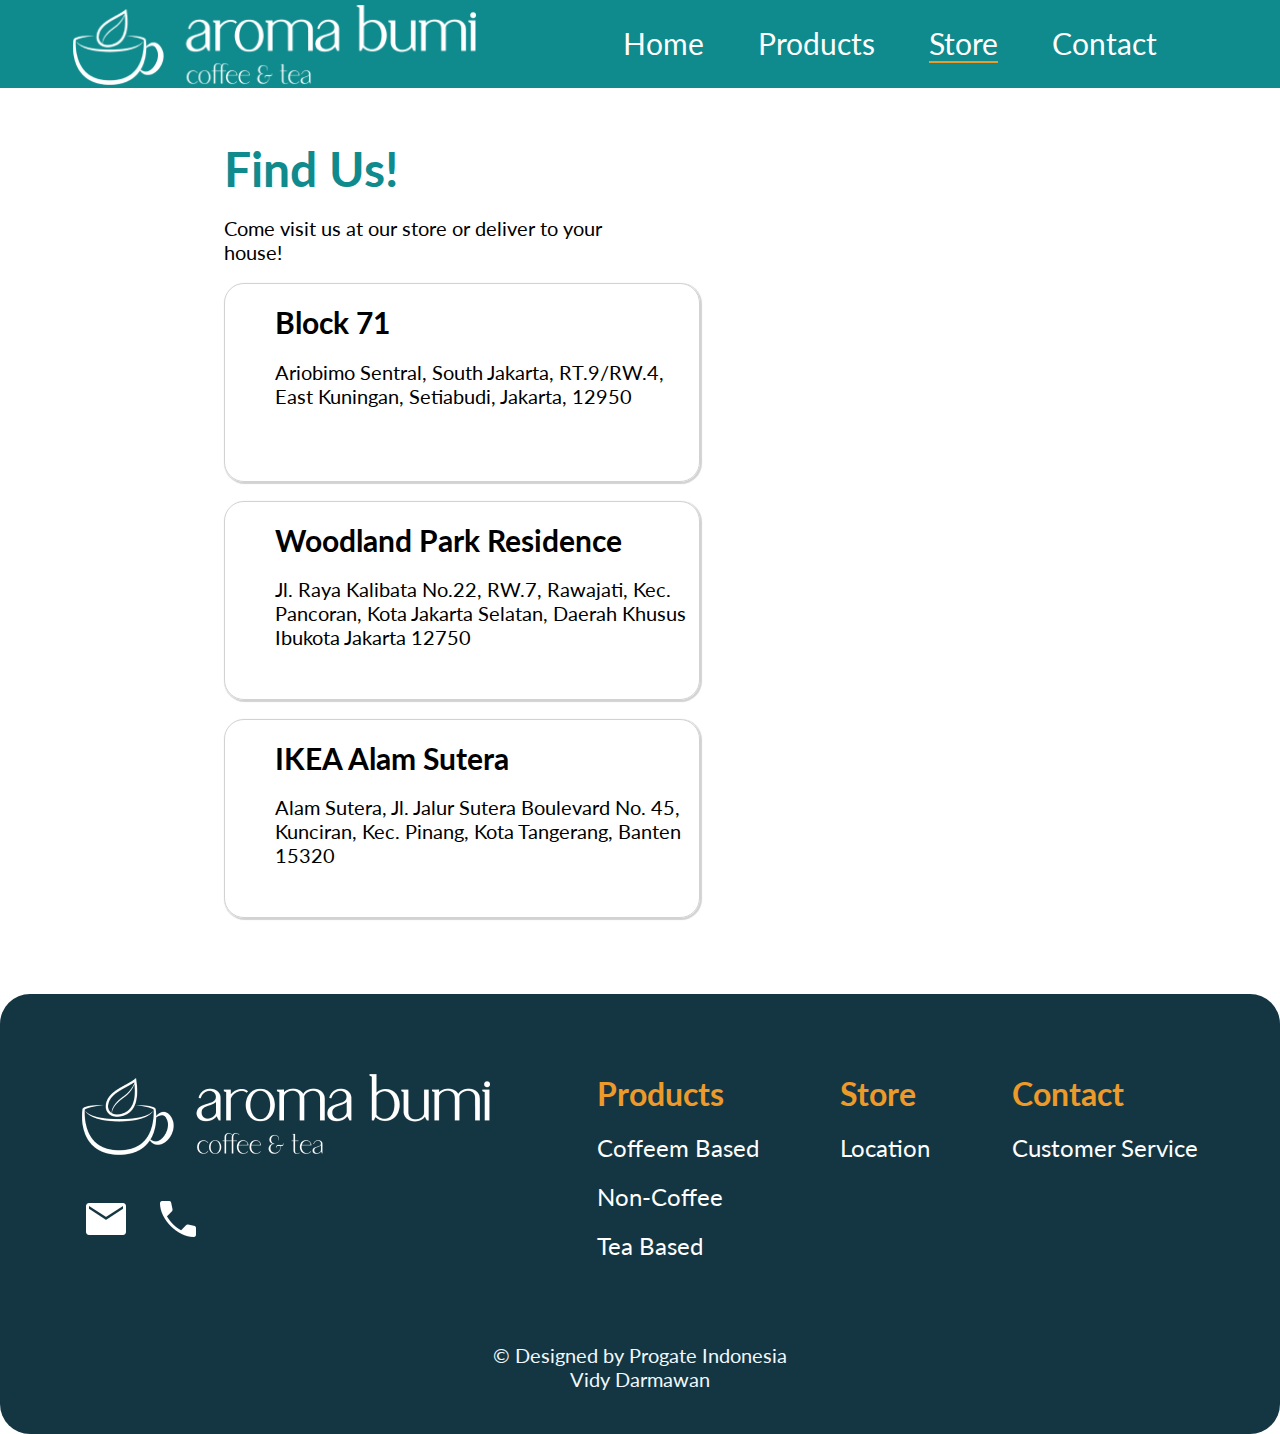
<file: Alamat.html>
<!DOCTYPE html>
<html lang="en">
  <head>
    <meta charset="UTF-8" />
    <meta http-equiv="X-UA-Compatible" content="IE=edge" />
    <meta name="viewport" content="width=device-width, initial-scale=1.0" />
    <title>Alamat</title>
    <link rel="stylesheet" href="alamat.css" />
    <link rel="preconnect" href="https://fonts.googleapis.com" />
    <link rel="preconnect" href="https://fonts.gstatic.com" crossorigin />
    <link
      href="https://fonts.googleapis.com/css2?family=Great+Vibes&family=Lato:ital,wght@0,100;0,300;0,400;0,700;1,100;1,300;1,400;1,700&family=Poppins:wght@300;400;500;600;700;800&family=Raleway:ital,wght@0,100;0,200;0,300;0,400;0,500;0,600;0,700;0,800;0,900;1,100;1,200;1,300;1,400;1,500;1,600;1,700;1,800;1,900&display=swap"
      rel="stylesheet"
    />
    <link rel="stylesheet" href="https://cdnjs.cloudflare.com/ajax/libs/font-awesome/4.7.0/css/font-awesome.min.css" />
    <link rel="stylesheet" href="./Responsive/resAlamat.css" />
    <meta name="viewport" content="width=device-width, initial-scale=1.0" />
    <link rel="stylesheet" href="https://unpkg.com/aos@next/dist/aos.css" />
  </head>
  <body>
    <header>
      <div class="navbar">
        <div class="logo">
          <a href="index.html"> <img src="./Assets/Logo White.png" alt="" /></a>
        </div>
        <div class="menu-nav">
          <a href="index.html">Home</a>
          <a href="product.html">Products</a>
          <a class="aktiv" href="Alamat.html">Store</a>
          <a href="contact.html">Contact</a>
        </div>
      </div>
    </header>
    <div class="container-grid">
      <div class="text-satu">
        <h2>Find Us!</h2>
        <br />
        <p>Come visit us at our store or deliver to your house!</p>
        <br />
        <li class="text-dua">
          <h1>Block 71</h1>
          <p>Ariobimo Sentral, South Jakarta, RT.9/RW.4, East Kuningan, Setiabudi, Jakarta, 12950</p>
        </li>
        <br />
        <li class="text-tiga">
          <h1>Woodland Park Residence</h1>
          <br />
          <p>Jl. Raya Kalibata No.22, RW.7, Rawajati, Kec. Pancoran, Kota Jakarta Selatan, Daerah Khusus Ibukota Jakarta 12750</p>
        </li>
        <br />
        <li class="text-empat">
          <h1>IKEA Alam Sutera</h1>
          <br />
          <p>Alam Sutera, Jl. Jalur Sutera Boulevard No. 45, Kunciran, Kec. Pinang, Kota Tangerang, Banten 15320</p>
        </li>
      </div>
      <div class="maps">
        <iframe
          src="https://www.google.com/maps/embed?pb=!1m18!1m12!1m3!1d3967.3569956987435!2d106.14867391542595!3d-6.0825082613723165!2m3!1f0!2f0!3f0!3m2!1i1024!2i768!4f13.1!3m3!1m2!1s0x2e418b1d5d17e3e9%3A0xadb4cd954e4b1bbf!2sHarmony%20Residence%202%20Kasemen!5e0!3m2!1sen!2sid!4v1679433706280!5m2!1sen!2sid"
        ></iframe>
      </div>
    </div>
    <br />
    <br />
    <br />
    <br />
    <footer>
      <div class="grid-container-footer">
        <div class="img-foot">
          <img class="img-1" src="./Assets/Logo White.png" alt="" />
          <img class="img-2" src="./Assets/MAIL ICON.png" alt="" />
          <img class="img-3" src="./Assets/PHONE ICON.png" alt="" />
        </div>
        <div class="product">
          <h1 class="accordion">Products<span class="fa fa-arrow-circle-left"></span></h1>
          <div class="panel">
            <a href="#">Coffeem Based</a>
            <a href="#">Non-Coffee</a>
            <a href="#">Tea Based</a>
          </div>
        </div>
        <div class="store">
          <h1 class="accordion"><span class="fa fa-arrow-circle-left"></span>Store</h1>
          <div class="panel">
            <a href="#">Location</a>
          </div>
        </div>
        <div class="contact">
          <h1 class="accordion">Contact<span class="fa fa-arrow-circle-left"></span></h1>
          <div class="panel">
            <a href="#">Customer Service</a>
          </div>
        </div>
        <ul class="tag">
          <li>© Designed by Progate Indonesia</li>
          <p>Vidy Darmawan</p>
        </ul>
      </div>
    </footer>
    <script>
      var acc = document.getElementsByClassName("accordion");
      var i;
      for (i = 0; i < acc.length; i++) {
        acc[i].addEventListener("click", function () {
          this.classList.toggle("active");
          var panel = this.nextElementSibling;
          if (panel.style.display === "block") {
            panel.style.display = "none";
          } else {
            panel.style.display = "block";
          }
        });
      }
    </script>
  </body>
</html>
</file>
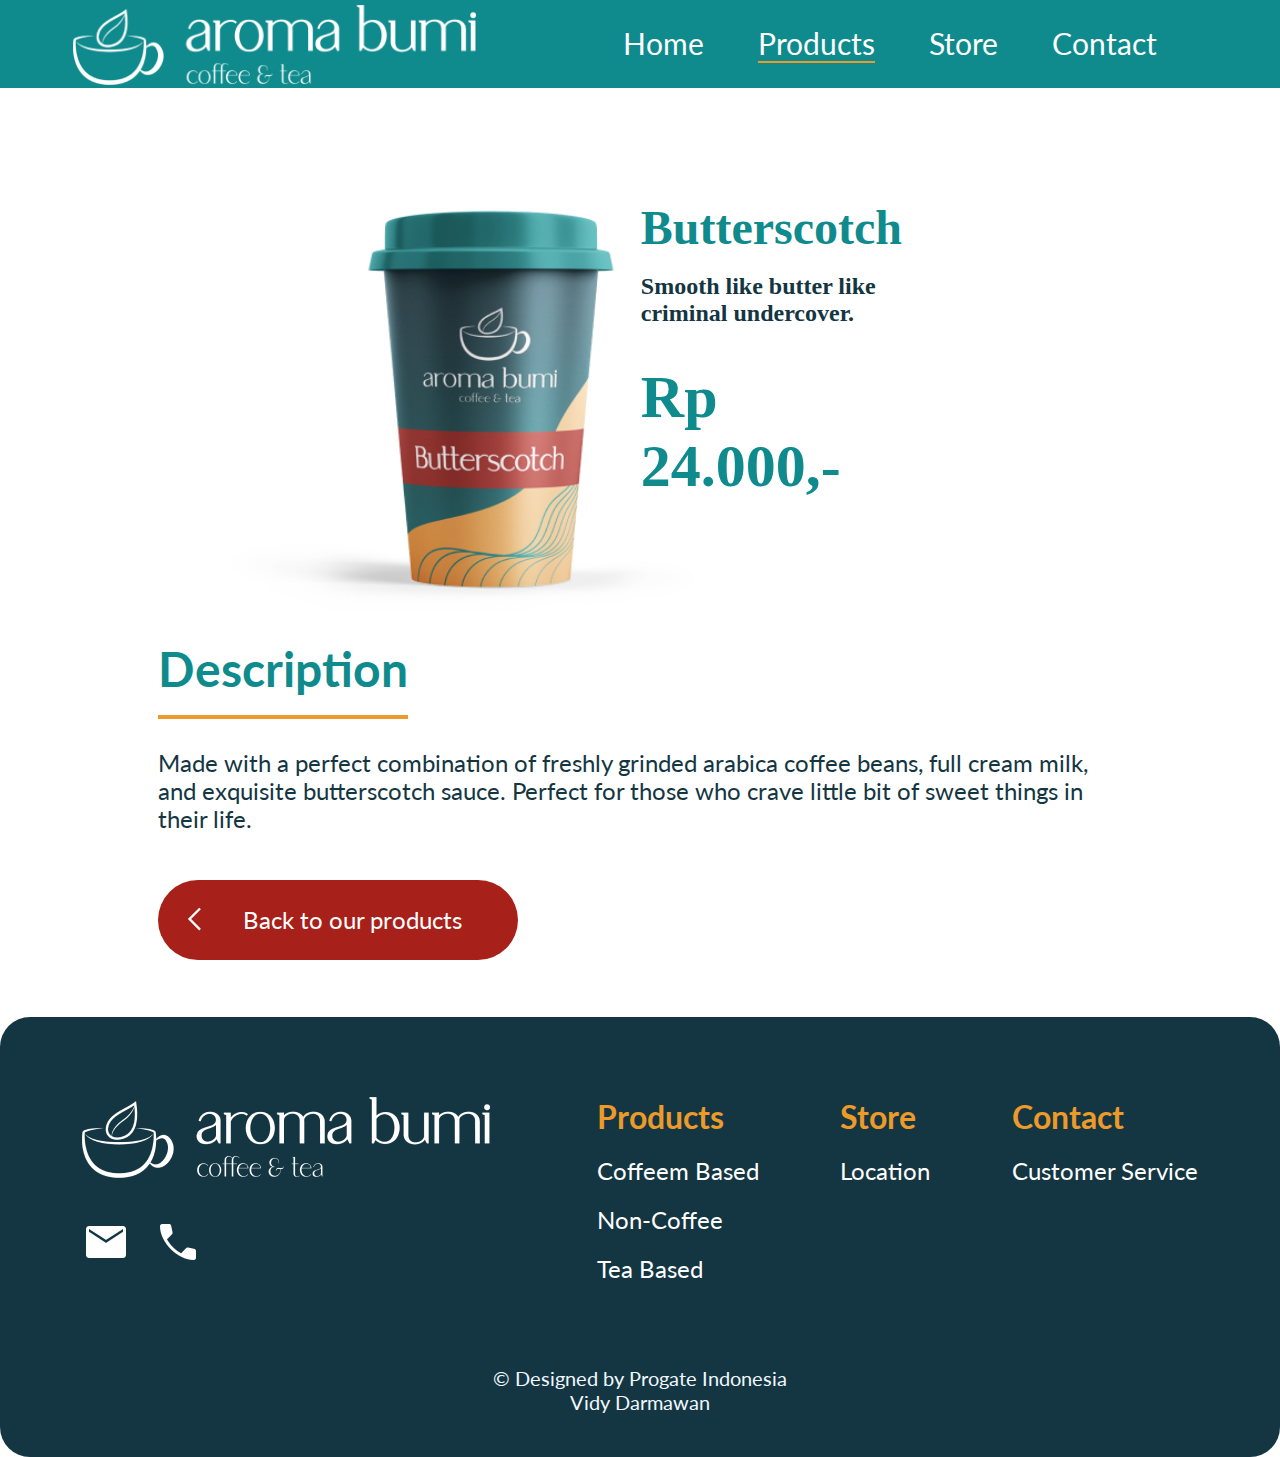
<file: Buttercotch.html>
<!DOCTYPE html>
<html lang="en">
  <head>
    <meta charset="UTF-8" />
    <meta http-equiv="X-UA-Compatible" content="IE=edge" />
    <meta name="viewport" content="width=device-width, initial-scale=1.0" />
    <title>Aren Latte</title>
    <link rel="stylesheet" href="store.css" />
    <link rel="preconnect" href="https://fonts.googleapis.com" />
    <link rel="preconnect" href="https://fonts.gstatic.com" crossorigin />
    <link rel="stylesheet" href="./Responsive/resButter.css" />
    <link rel="stylesheet" href="https://cdnjs.cloudflare.com/ajax/libs/font-awesome/4.7.0/css/font-awesome.min.css" />
    <link
      href="https://fonts.googleapis.com/css2?family=Great+Vibes&family=Lato:ital,wght@0,100;0,300;0,400;0,700;1,100;1,300;1,400;1,700&family=Poppins:wght@300;400;500;600;700;800&family=Raleway:ital,wght@0,100;0,200;0,300;0,400;0,500;0,600;0,700;0,800;0,900;1,100;1,200;1,300;1,400;1,500;1,600;1,700;1,800;1,900&display=swap"
      rel="stylesheet"
      <link
      href="https://unpkg.com/aos@2.3.1/dist/aos.css"
      rel="stylesheet"
    />
  </head>
  <body>
    <div class="container">
      <div class="navbar">
        <div class="logo">
          <img src="./Assets/Logo White.png" alt="" />
        </div>
        <div class="menu-nav">
          <a href="index.html">Home</a>
          <a class="aktiv" href="product.html">Products</a>
          <a href="Alamat.html">Store</a>
          <a href="contact.html">Contact</a>
        </div>
      </div>
    </div>
    <div class="container_grid">
      <div class="content-gambar">
        <img src="./Assets/page2/butterscotch2.png" alt="" />
      </div>
      <div class="content-text">
        <h1>Butterscotch</h1>
        <br />
        <p>Smooth like butter like criminal undercover.</p>
        <br />
        <br />
        <h2>Rp 24.000,-</h2>
      </div>
    </div>
    <div class="deskripsi">
      <div class="sub-deskripsi">
        <h1>Description</h1>
        <br />
        <p>Made with a perfect combination of freshly grinded arabica coffee beans, full cream milk, and exquisite butterscotch sauce. Perfect for those who crave little bit of sweet things in their life.</p>
        <br />
        <div class="Anjay">
          <svg xmlns="http://www.w3.org/2000/svg" height="63" width="60" fill="white">
            <path d="m18.75 35.3-1.6-1.6 9.7-9.75-9.7-9.7 1.6-1.65L30.1 23.95Z" />
          </svg>
          <a href="product.html"> Back to our products</a>
        </div>
      </div>
    </div>
    <br />
    <br />
    <br />
    <footer>
      <div class="grid-container-footer">
        <div class="img-foot">
          <img class="img-1" src="./Assets/Logo White.png" alt="" />
          <img class="img-2" src="./Assets/MAIL ICON.png" alt="" />
          <img class="img-3" src="./Assets/PHONE ICON.png" alt="" />
        </div>
        <div class="product">
          <h1 class="accordion">Products <span class="fa fa-arrow-circle-left"></span></h1>
          <div class="panel">
            <a href="#">Coffeem Based</a>
            <a href="#">Non-Coffee</a>
            <a href="#">Tea Based</a>
          </div>
        </div>
        <div class="store">
          <h1 class="accordion"><span class="fa fa-arrow-circle-left"></span>Store</h1>
          <div class="panel">
            <a href="#">Location</a>
          </div>
        </div>
        <div class="contact">
          <h1 class="accordion">Contact<span class="fa fa-arrow-circle-left"></span></h1>
          <div class="panel">
            <a href="#">Customer Service</a>
          </div>
        </div>
        <ul class="tag">
          <li>© Designed by Progate Indonesia</li>
          <p>Vidy Darmawan</p>
        </ul>
      </div>
    </footer>
    <script>
      var acc = document.getElementsByClassName("accordion");
      var i;
      for (i = 0; i < acc.length; i++) {
        acc[i].addEventListener("click", function () {
          this.classList.toggle("active");
          var panel = this.nextElementSibling;
          if (panel.style.display === "block") {
            panel.style.display = "none";
          } else {
            panel.style.display = "block";
          }
        });
      }
    </script>
  </body>
</html>
</file>
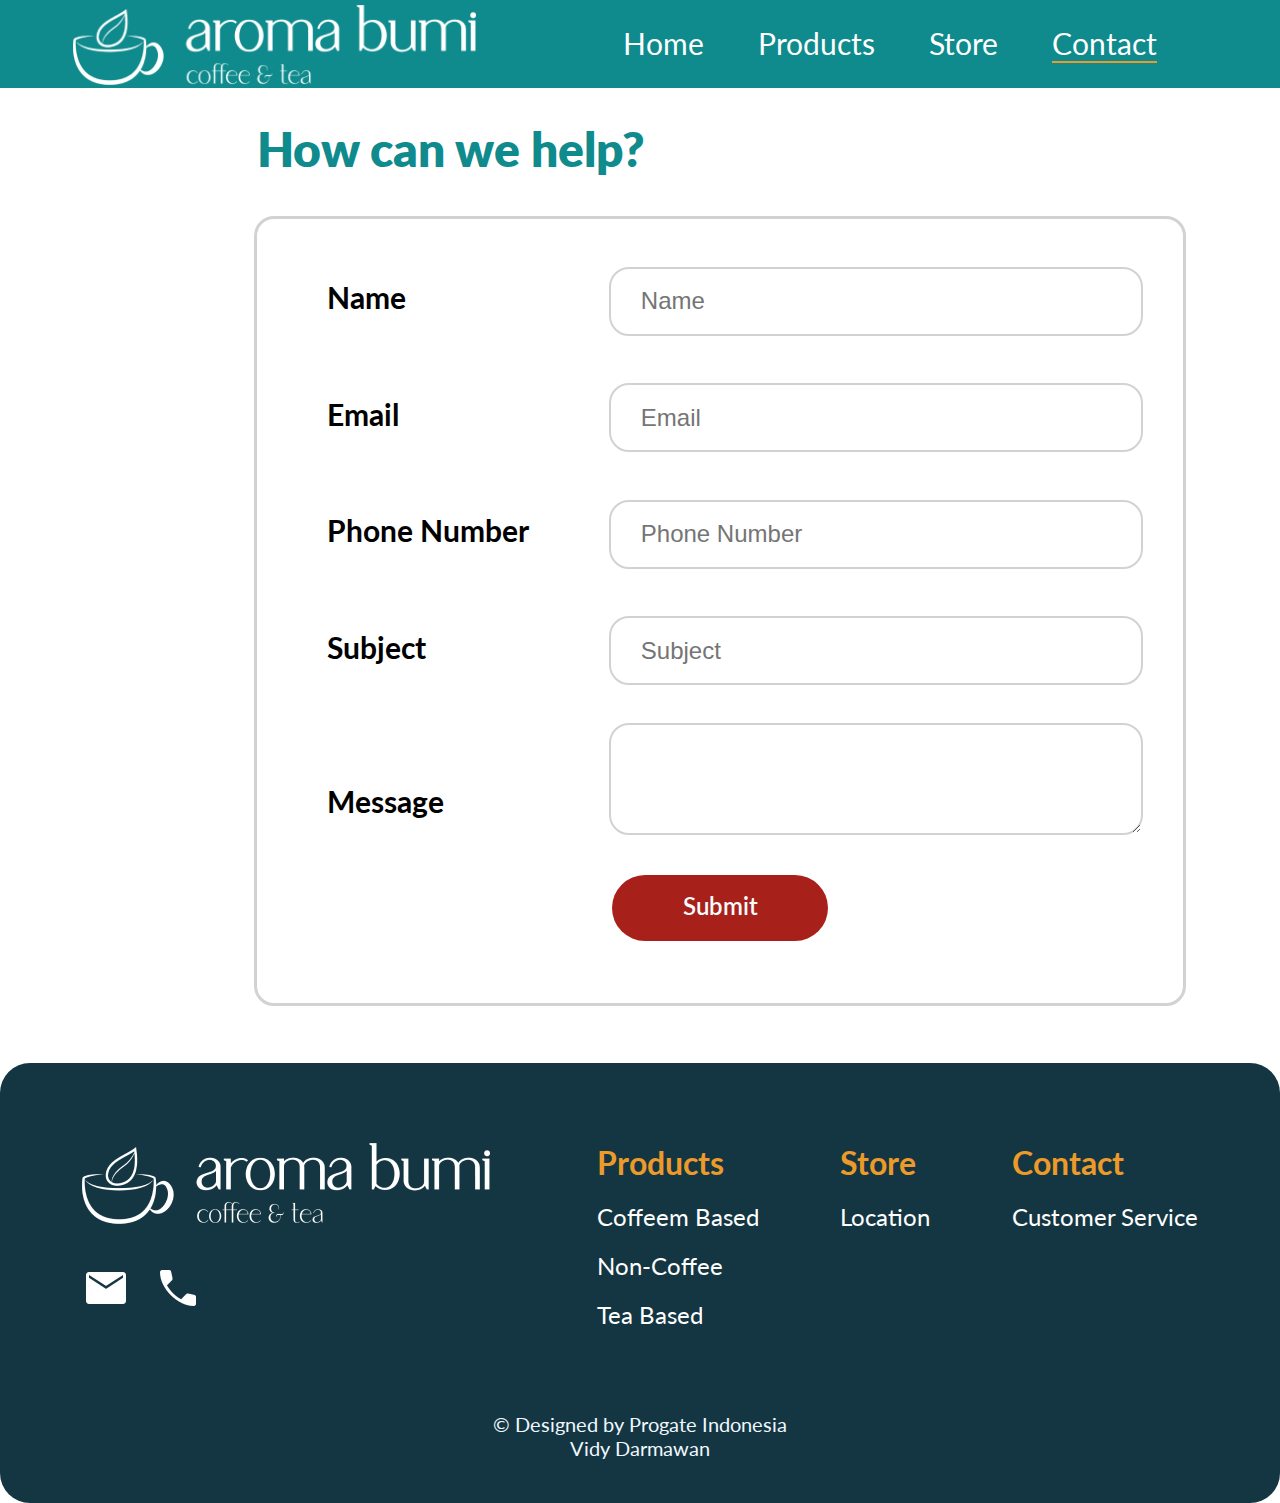
<file: contact.html>
<!DOCTYPE html>
<html lang="en">
  <head>
    <meta charset="UTF-8" />
    <meta http-equiv="X-UA-Compatible" content="IE=edge" />
    <meta name="viewport" content="width=device-width, initial-scale=1.0" />
    <title>Contact Me!</title>
    <link rel="stylesheet" href="contact.css" />
    <link rel="preconnect" href="https://fonts.googleapis.com" />
    <link rel="preconnect" href="https://fonts.gstatic.com" crossorigin />
    <link
      href="https://fonts.googleapis.com/css2?family=Great+Vibes&family=Lato:ital,wght@0,100;0,300;0,400;0,700;1,100;1,300;1,400;1,700&family=Poppins:wght@300;400;500;600;700;800&family=Raleway:ital,wght@0,100;0,200;0,300;0,400;0,500;0,600;0,700;0,800;0,900;1,100;1,200;1,300;1,400;1,500;1,600;1,700;1,800;1,900&display=swap"
      rel="stylesheet"
    />
    <link rel="stylesheet" href="https://cdnjs.cloudflare.com/ajax/libs/font-awesome/4.7.0/css/font-awesome.min.css" />
    <link rel="stylesheet" href="./Responsive/resContact.css" />
    <meta name="viewport" content="width=device-width, initial-scale=1.0" />
    <link rel="stylesheet" href="https://unpkg.com/aos@next/dist/aos.css" />
  </head>
  <body>
    <div class="container">
      <header>
        <div class="navbar">
          <div class="logo">
            <a href="index.html"> <img src="./Assets/Logo White.png" alt="" /></a>
          </div>
          <div class="menu-nav">
            <a href="index.html">Home</a>
            <a href="product.html">Products</a>
            <a href="Alamat.html">Store</a>
            <a class="aktiv" href="contact.html">Contact</a>
          </div>
        </div>
      </header>
      <div class="container-form">
        <h1 class="top">How can we help?</h1>
        <br />
        <form class="form1">
          <div class="lebel1">
            <label>Name</label>
            <input type="text" placeholder="Name" />
          </div>
          <div class="lebel2">
            <label>Email</label>
            <input type="text" placeholder="Email" />
          </div>
          <div class="lebel3">
            <label>Phone Number</label>
            <input type="text" placeholder="Phone Number" />
          </div>
          <div class="lebel4">
            <label>Subject</label>
            <input type="text" id="fname" name="firstname" placeholder="Subject" />
          </div>
          <br />
          <br />
          <div class="lebel6">
            <label>Message</label>
            <textarea rows="4"></textarea>
          </div>
          <div class="submit">
            <h1>Submit</h1>
          </div>
        </form>
      </div>
    </div>
    <br />
    <br />
    <br />
    <footer>
      <div class="grid-container-footer">
        <div class="img-foot">
          <img class="img-1" src="./Assets/Logo White.png" alt="" />
          <img class="img-2" src="./Assets/MAIL ICON.png" alt="" />
          <img class="img-3" src="./Assets/PHONE ICON.png" alt="" />
        </div>
        <div class="product">
          <h1 class="accordion">Products <span class="fa fa-arrow-circle-left"></span></h1>
          <div class="panel">
            <a href="#">Coffeem Based</a>
            <a href="#">Non-Coffee</a>
            <a href="#">Tea Based</a>
          </div>
        </div>
        <div class="store">
          <h1 class="accordion"><span class="fa fa-arrow-circle-left"></span>Store</h1>
          <div class="panel">
            <a href="#">Location</a>
          </div>
        </div>
        <div class="contact">
          <h1 class="accordion">Contact<span class="fa fa-arrow-circle-left"></span></h1>
          <div class="panel">
            <a href="#">Customer Service</a>
          </div>
        </div>
        <ul class="tag">
          <li>© Designed by Progate Indonesia</li>
          <p>Vidy Darmawan</p>
        </ul>
      </div>
    </footer>
    <script>
      var acc = document.getElementsByClassName("accordion");
      var i;
      for (i = 0; i < acc.length; i++) {
        acc[i].addEventListener("click", function () {
          this.classList.toggle("active");
          var panel = this.nextElementSibling;
          if (panel.style.display === "block") {
            panel.style.display = "none";
          } else {
            panel.style.display = "block";
          }
        });
      }
    </script>
  </body>
</html>
</file>
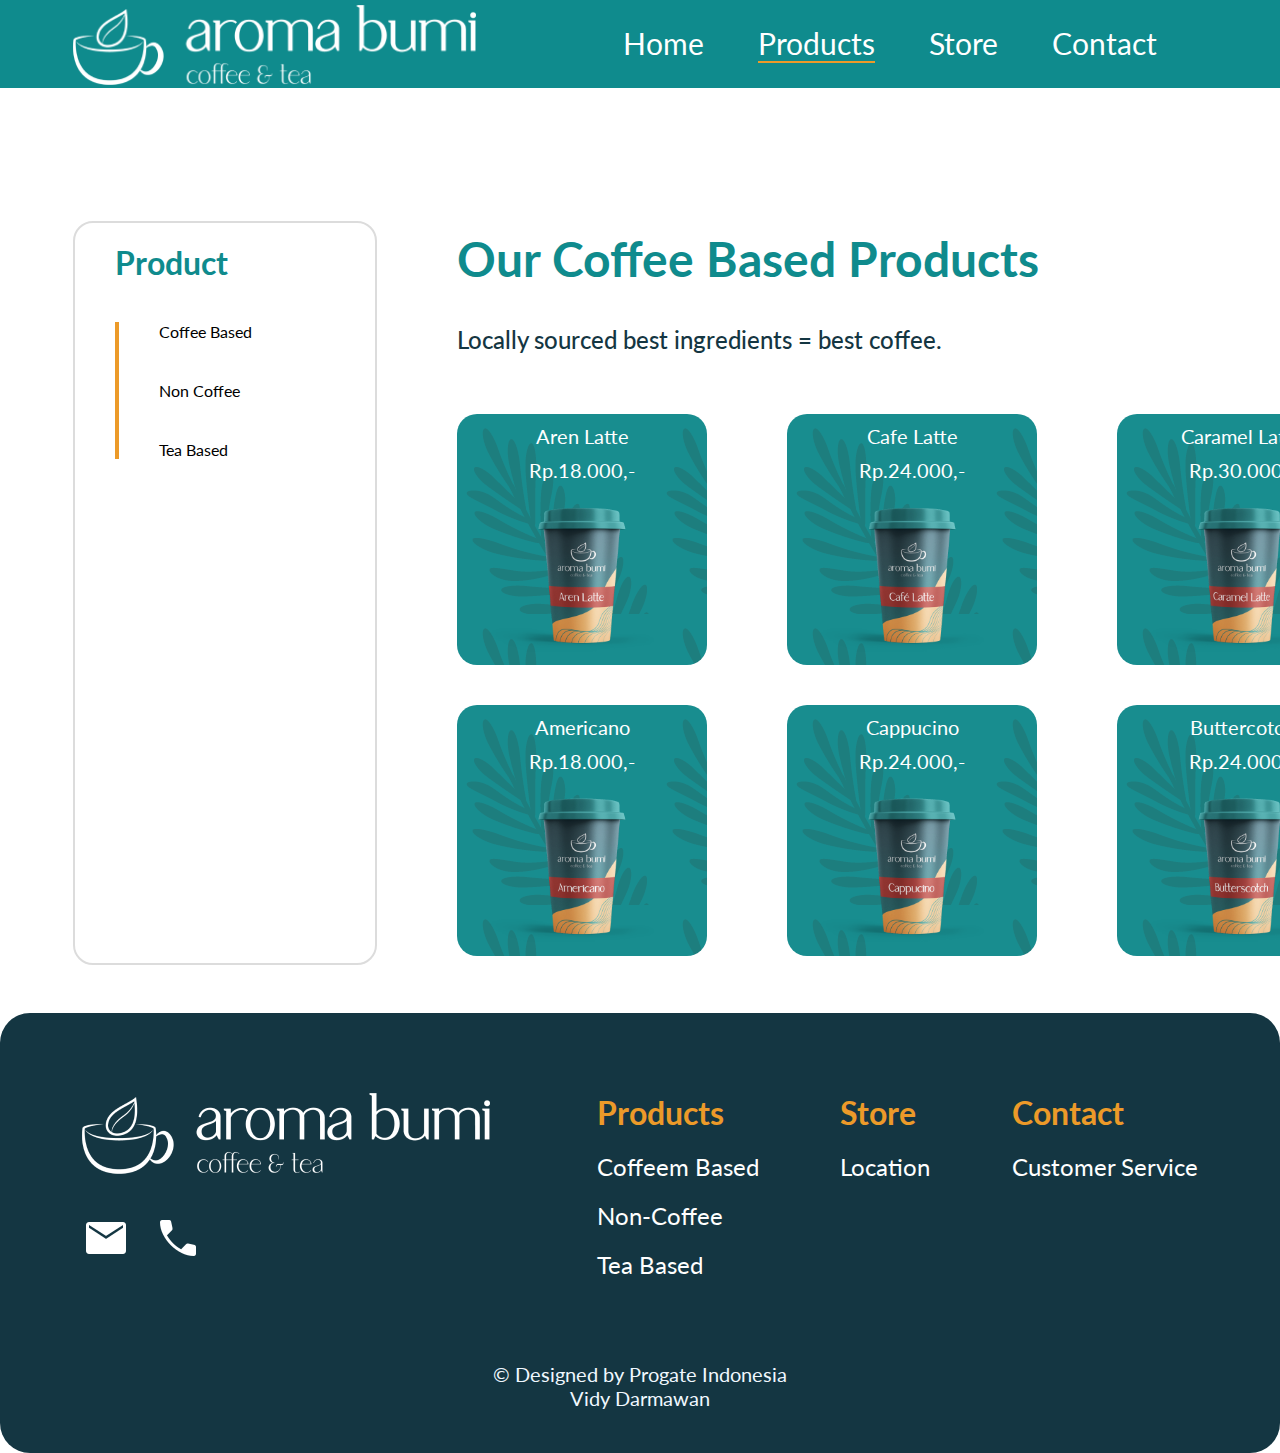
<file: product.html>
<!DOCTYPE html>
<html lang="en">
  <head>
    <meta charset="UTF-8" />
    <meta http-equiv="X-UA-Compatible" content="IE=edge" />
    <meta name="viewport" content="width=device-width, initial-scale=1.0" />
    <link rel="stylesheet" href="product.css" />
    <link rel="preconnect" href="https://fonts.googleapis.com" />
    <link rel="preconnect" href="https://fonts.gstatic.com" crossorigin />
    <link
      href="https://fonts.googleapis.com/css2?family=Great+Vibes&family=Lato:ital,wght@0,100;0,300;0,400;0,700;1,100;1,300;1,400;1,700&family=Poppins:wght@300;400;500;600;700;800&family=Raleway:ital,wght@0,100;0,200;0,300;0,400;0,500;0,600;0,700;0,800;0,900;1,100;1,200;1,300;1,400;1,500;1,600;1,700;1,800;1,900&display=swap"
      rel="stylesheet"
    />
    <link rel="stylesheet" href="https://cdnjs.cloudflare.com/ajax/libs/font-awesome/4.7.0/css/font-awesome.min.css" />
    <link rel="stylesheet" href="./Responsive/resProduct.css" />
    <meta name="viewport" content="width=device-width, initial-scale=1.0" />
    <title>Product</title>
  </head>
  <body>
    <header>
      <div class="navbar">
        <div class="logo">
          <a href="index.html"> <img src="./Assets/Logo White.png" alt="" /></a>
        </div>
        <div class="menu-nav">
          <a href="index.html">Home</a>
          <a class="aktiv" href="product.html">Products</a>
          <a href="Alamat.html">Store</a>
          <a href="contact.html">Contact</a>
        </div>
      </div>
    </header>

    <div class="container-grid">
      <div class="tambahan">
        <h1>Product</h1>
        <ul class="menux">
          <li>Coffee Based</li>
          <li>Non Coffee</li>
          <li>Tea Based</li>
        </ul>
      </div>
      <div class="text-content">
        <h1>Our Coffee Based Products</h1>
        <br />
        <br />
        <p>Locally sourced best ingredients = best coffee.</p>
      </div>
      <div class="content-gambar1">
        <a href="Buttercotch.html">
          <p>Aren Latte</p>
          <p>Rp.18.000,-</p>
          <img src="./Assets/page1/aren latte.png" alt="" />
        </a>
      </div>
      <div class="content-gambar1">
        <a href="Buttercotch.html">
          <p>Cafe Latte</p>
          <p>Rp.24.000,-</p>
          <img src="./Assets/page1/cafe latte.png" alt="" />
        </a>
      </div>
      <div class="content-gambar1">
        <a href="Buttercotch.html">
          <p>Caramel Latte</p>
          <p>Rp.30.000,-</p>
          <img src="./Assets/page1/caramel latte.png" alt="" />
        </a>
      </div>
      <div class="content-gambar1">
        <a href="Buttercotch.html">
          <p>Americano</p>
          <p>Rp.18.000,-</p>
          <img src="./Assets/page1/americano.png" alt="" />
        </a>
      </div>
      <div class="content-gambar1">
        <a href="Buttercotch.html">
          <p>Cappucino</p>
          <p>Rp.24.000,-</p>
          <img src="./Assets/page1/cappucino.png" alt="" />
        </a>
      </div>
      <a href="Buttercotch.html">
        <div class="content-gambar1">
          <p>Buttercotch</p>
          <p>Rp.24.000,-</p>
          <img src="./Assets/page1/butterscotch.png" alt="" />
        </div>
      </a>
    </div>
    <br />
    <br />
    <br />
    <footer>
      <div class="grid-container-footer">
        <div class="img-foot">
          <img class="img-1" src="./Assets/Logo White.png" alt="" />
          <img class="img-2" src="./Assets/MAIL ICON.png" alt="" />
          <img class="img-3" src="./Assets/PHONE ICON.png" alt="" />
        </div>
        <div class="product">
          <h1 class="accordion">Products <span class="fa fa-arrow-circle-left"></span></h1>
          <div class="panel">
            <a href="#">Coffeem Based</a>
            <a href="#">Non-Coffee</a>
            <a href="#">Tea Based</a>
          </div>
        </div>
        <div class="store">
          <h1 class="accordion"><span class="fa fa-arrow-circle-left"></span>Store</h1>
          <div class="panel">
            <a href="#">Location</a>
          </div>
        </div>
        <div class="contact">
          <h1 class="accordion">Contact<span class="fa fa-arrow-circle-left"></span></h1>
          <div class="panel">
            <a href="#">Customer Service</a>
          </div>
        </div>
        <ul class="tag">
          <li>© Designed by Progate Indonesia</li>
          <p>Vidy Darmawan</p>
        </ul>
      </div>
    </footer>
    <script>
      var acc = document.getElementsByClassName("accordion");
      var i;
      for (i = 0; i < acc.length; i++) {
        acc[i].addEventListener("click", function () {
          this.classList.toggle("active");
          var panel = this.nextElementSibling;
          if (panel.style.display === "block") {
            panel.style.display = "none";
          } else {
            panel.style.display = "block";
          }
        });
      }
    </script>
  </body>
</html>
</file>
<file: alamat.css>
body {
  font-family: "Lato", sans-serif;
  font-style: normal;
}

* {
  margin: 0;
  padding: 0;
  text-decoration: none;
  list-style: none;
}

.container {
  width: 100%;
  height: auto;
}
.navbar {
  display: flex;
  background: #0f8b8d;
  position: fixed;
  width: 100%;
  justify-content: space-around;
  z-index: 10;
}
.logo img {
  height: 80px;
  padding-top: 5px;
}
.menu-nav a {
  font-size: 30px;
  color: white;
  margin-right: 50px;
  bottom: 20px;
  padding-top: 25px;
  display: inline-flex;
}
.menu-nav a:hover,
a:active {
  color: rgb(61, 61, 255);
  transition: all 0.5s;
  border-bottom: #ec9a29 2px solid;
  padding-bottom: 5px;
}
a:is(:link, :active, :visited).aktiv {
  border-bottom: #ec9a29 2px solid;
}
.container-grid {
  display: grid;
  grid-template-columns: 50% 50%;
  margin: auto;
  width: 65%;
  column-gap: normal;
  padding-top: 140px;
}
/* text-satu */
.text-satu h2 {
  font-size: 48px;
  color: #0f8b8d;
}
.text-satu p {
  font-size: 20px;
}

/* text dua */
.text-dua {
  width: 474px;
  height: 197px;
  border: 1px solid #d2d2d2;
  border-radius: 20px;
  box-shadow: 1px 1px 1px 1px #d2d2d2;
}

.text-dua h1 {
  font-size: 30px;
  padding-left: 50px;
  margin-top: 20px;
}
.text-dua p {
  font-size: 20px;
  padding-left: 50px;
  margin-top: 20px;
  line-height: 24px;
}
/* text tiga */
.text-tiga {
  width: 474px;
  height: 197px;
  border: 1px solid #d2d2d2;
  border-radius: 20px;
  box-shadow: 1px 1px 1px 1px #d2d2d2;
}

.text-tiga h1 {
  font-size: 30px;
  padding-left: 50px;
  margin-top: 20px;
}
.text-tiga p {
  font-size: 20px;
  padding-left: 50px;
  line-height: 24px;
}
/* text empat */
.text-empat {
  width: 474px;
  height: 197px;
  border: 1px solid #d2d2d2;
  border-radius: 20px;
  box-shadow: 1px 1px 1px 1px #d2d2d2;
}

.text-empat h1 {
  font-size: 30px;
  padding-left: 50px;
  margin-top: 20px;
}
.text-empat p {
  font-size: 20px;
  padding-left: 50px;
  line-height: 24px;
}

.maps {
  padding-top: 100px;
}
.maps iframe {
  border-radius: 20px;
  width: 100%;
  height: 580px;
  border: none;
}

.grid-container-footer {
  display: grid;
  width: 100%;
  height: 360px;
  background-color: #143642;
  margin: auto;
  border-radius: 30px;
  justify-content: space-evenly;
  grid-template-columns: auto auto auto auto;
  padding-top: 80px;
}
.img-3 {
  cursor: pointer;
}
.img-1 {
  display: flex;
  padding-bottom: 40px;
  cursor: pointer;
}

.img-2 {
  margin-right: 20px;
  cursor: pointer;
}
.product {
  color: #ec9a29;
  padding-left: 25px;
}
.product h1 {
  padding-bottom: 20px;
}
.product a {
  display: flex;
  color: white;
  font-size: 24px;
  margin-bottom: 20px;
}
.product span {
  display: none;
}
.store {
  color: #ec9a29;
}
.store h1 {
  padding-bottom: 20px;
}
.store a {
  display: flex;
  color: white;
  font-size: 24px;
  margin-bottom: 20px;
}
.store span {
  display: none;
}
.contact {
  color: #ec9a29;
}
.contact h1 {
  padding-bottom: 20px;
}
.contact a {
  display: flex;
  color: white;
  font-size: 24px;
  margin-bottom: 20px;
}
.contact span {
  display: none;
}
.tag {
  grid-column: 1/5;
  text-align: center;
  justify-content: center;
  justify-items: center;
  align-items: center;
  column-span: all;
  font-size: 20px;
  padding-top: 20px;
  color: aliceblue;
}
</file>
<file: Responsive/resAlamat.css>
@media screen and (max-width: 670px) {
  .header-content {
    width: 100%;
    height: 700px;
  }
  .navbar {
    width: 100%;
    height: 150px;
    border-end-start-radius: 20px;
    border-end-end-radius: 20px;
  }
  .menu-nav a {
    font-size: 20px;
    font-weight: bold;
    justify-items: center;
    margin: auto 15px;
    padding-top: 100px;
  }
  .logo {
    position: fixed;
    width: 100%;
    display: flex;
    margin-right: -20px;
    padding-top: 20px;
  }
  .logo img {
    display: flex;
    width: 200px;
    height: 50px;
  }
  .container-grid {
    display: flex;
    width: 80%;
    flex-direction: column;
    flex-direction: column-reverse;
    padding-top: 60px;
  }
  .maps iframe {
    height: 400px;
    margin-bottom: 40px;
  }
  .text-satu h2 {
    font-size: 30px;
  }
  .text-satu p {
    font-size: 15px;
  }
  /* text dua */
  .text-dua {
    width: auto;
  }
  .text-dua h1 {
    font-size: 24px;
  }
  .text-dua p {
    font-size: 15px;
  }
  /* text tiga */
  .text-tiga {
    width: auto;
  }
  .text-tiga h1 {
    font-size: 24px;
  }
  .text-tiga p {
    font-size: 15px;
  }
  /* text empat */
  .text-empat {
    width: auto;
  }
  .text-empat h1 {
    font-size: 24px;
  }
  .text-empat p {
    font-size: 15px;
  }
  /* footer */
  .grid-container-footer {
    width: 100%;
    display: inline-block;
    height: auto;
  }
  .img-foot {
    width: 80%;
    display: flex;
    margin: -50px auto;
    justify-content: space-between;
  }
  .img-1 {
    width: 250px;
    height: 40px;
    margin-right: 80px;
  }
  .img-2 {
    width: 40px;
    height: 25px;
  }
  .img-3 {
    width: 40px;
    height: 25px;
  }
  /* footer main */
  /* product */
  .product {
    width: 80%;
    justify-content: center;
    margin: 40px auto;
    color: #ec9a29;
    padding: 0px;
    border-bottom: 1px solid;
  }
  .product h1 {
    font-size: 20px;
    color: #ec9a29;
  }

  .product a {
    display: flex;
    color: white;
    padding: 10px;
    font-size: 15px;
  }
  /* Store */
  .store {
    width: 80%;
    justify-content: center;
    margin: 40px auto;
    color: #ec9a29;
    border-bottom: 1px solid;
  }
  .store h1 {
    font-size: 20px;
    color: #ec9a29;
  }
  .store a {
    display: flex;
    color: white;
    padding: 10px;
    font-size: 15px;
  }
  /* contact */
  .contact {
    width: 80%;
    justify-content: center;
    margin: 40px auto;
    color: #ec9a29;
    border-bottom: 1px solid;
  }
  .contact h1 {
    font-size: 20px;
    color: #ec9a29;
  }
  .contact a {
    display: flex;
    color: white;
    padding: 10px;
    font-size: 15px;
  }
  /* effect arrrow */
  .product span {
    float: right;
    font-size: 20px;
    font-weight: 10;
    cursor: pointer;
    transition: all 0.5s;
    display: block;
  }

  .product span:active {
    transform: rotate(-450deg);
    color: antiquewhite;
  }
  .store span {
    float: right;
    font-size: 20px;
    font-weight: 10;
    cursor: pointer;
    transition: all 0.5s;
    display: block;
  }

  .store span:active {
    transform: rotate(-450deg);
    color: antiquewhite;
  }
  .contact span {
    float: right;
    font-size: 20px;
    font-weight: 10;
    cursor: pointer;
    transition: all 0.5s;
    display: block;
  }

  .contact span:active {
    transform: rotate(-450deg);
    color: antiquewhite;
  }
  .tag {
    width: 100%;
    font-weight: 100;
  }
}
</file>
<file: store.css>
body {
  font-family: "Lato", sans-serif;
  font-style: normal;
}

* {
  margin: 0;
  padding: 0;
  text-decoration: none;
  list-style: none;
}

.container {
  width: 100%;
  height: auto;
}
.navbar {
  display: flex;
  background: #0f8b8d;
  position: fixed;
  width: 100%;
  justify-content: space-around;
  z-index: 10;
}
.logo img {
  height: 80px;
  padding-top: 5px;
}
.menu-nav a {
  font-size: 30px;
  color: white;
  margin-right: 50px;
  bottom: 20px;
  padding-top: 25px;
  display: inline-flex;
}
.menu-nav a:hover,
a:active {
  color: rgb(61, 61, 255);
  transition: all 0.5s;
  border-bottom: #ec9a29 2px solid;
  padding-bottom: 5px;
}
a:is(:link, :active, :visited).aktiv {
  border-bottom: #ec9a29 2px solid;
}

.container_grid {
  display: grid;
  grid-template-columns: auto auto;
  margin: auto;
  width: 78%;
  height: 100%;
  padding-top: 140px;
  align-items: center;
}
.content-gambar {
  width: 500px;
  height: 500px;
}
.content-gambar img {
  width: 700px;
  height: 500px;
}
.content-text {
  justify-content: left;
  padding-right: 290px;
  margin: auto;
  padding-bottom: 80px;
  font-weight: bold;
  font-family: "latto";
  font-style: normal;
}
.content-text h1 {
  font-size: 48px;
  color: #0f8b8d;
}
.content-text p {
  font-size: 24px;
  color: #143642;
}
.content-text h2 {
  font-size: 60px;
  color: #0f8b8d;
}

.deskripsi {
  width: 1440px;
  margin: auto;
}
.sub-deskripsi {
  width: 78%;
  margin: auto;
}
.sub-deskripsi h1 {
  font-size: 48px;
  border-bottom: 4px solid #ec9a29;
  display: inline-flex;
  padding-bottom: 18px;
  color: #0f8b8d;
}

.sub-deskripsi p {
  padding-top: 30px;
  color: #143642;
  font-weight: 400;
  width: 950px;
  height: 87px;
  line-height: 28px;
  font-size: 24px;
  font-family: "lato";
}

.Anjay {
  width: 360px;
  height: 80px;
  font-size: 24px;
  background-color: #a8201a;
  border-radius: 40px;
  display: flex;
  margin-top: 25px;
}
.Anjay a {
  align-items: center;
  color: white;
  font-weight: 400;
  padding: 25px;
}

.Anjay svg {
  rotate: 180deg;
}

.grid-container-footer {
  display: grid;
  width: 100%;
  height: 360px;
  background-color: #143642;
  margin: auto;
  border-radius: 30px;
  justify-content: space-evenly;
  grid-template-columns: auto auto auto auto;
  padding-top: 80px;
}
.img-3 {
  cursor: pointer;
}
.img-1 {
  display: flex;
  padding-bottom: 40px;
  cursor: pointer;
}

.img-2 {
  margin-right: 20px;
  cursor: pointer;
}
.product {
  color: #ec9a29;
  padding-left: 25px;
}
.product h1 {
  padding-bottom: 20px;
}
.product a {
  display: flex;
  color: white;
  font-size: 24px;
  margin-bottom: 20px;
}
.product span {
  display: none;
}
.store {
  color: #ec9a29;
}
.store h1 {
  padding-bottom: 20px;
}
.store a {
  display: flex;
  color: white;
  font-size: 24px;
  margin-bottom: 20px;
}
.store span {
  display: none;
}
.contact {
  color: #ec9a29;
}
.contact h1 {
  padding-bottom: 20px;
}
.contact a {
  display: flex;
  color: white;
  font-size: 24px;
  margin-bottom: 20px;
}
.contact span {
  display: none;
}
.tag {
  grid-column: 1/5;
  text-align: center;
  justify-content: center;
  justify-items: center;
  align-items: center;
  column-span: all;
  font-size: 20px;
  padding-top: 20px;
  color: aliceblue;
}
</file>
<file: Responsive/resButter.css>
@media screen and (max-width: 670px) {
  .header-content {
    width: 100%;
    height: auto;
  }
  .navbar {
    display: block;
    width: 100%;
    height: 150px;
    border-end-start-radius: 20px;
    border-end-end-radius: 20px;
  }
  .menu-nav a {
    font-size: 20px;
    font-weight: bold;
    justify-items: center;
    margin: auto 15px;
    padding-top: 100px;
  }
  .logo {
    position: fixed;
    width: 100%;
    display: flex;
    margin-right: -20px;
    padding-top: 20px;
  }
  .logo img {
    display: flex;
    width: 200px;
    height: 50px;
  }
  .container_grid {
    display: grid;
    grid-template-columns: auto;
    width: 80%;
    margin: auto;
  }
  .content-gambar {
    height: 300px;
  }
  .content-gambar img {
    width: 350px;
    height: 300px;
  }
  .content-text h1 {
    font-size: 30px;
  }
  .content-text p {
    font-size: 15px;
    width: 400px;
    font-weight: normal;
  }
  .content-text h2 {
    font-size: 40px;
    margin-top: -20px;
  }
  .deskripsi {
    width: auto;
    margin-top: -40px;
  }
  .sub-deskripsi h1 {
    font-size: 30px;
    font-weight: 500;
    border-bottom: 2px solid#ec9a29;
  }
  .sub-deskripsi p {
    font-size: 15px;
    width: auto;
    line-height: 20px;
    padding-top: 20px;
  }
  .Anjay {
    width: 230px;
    height: 40px;
  }
  .Anjay a {
    font-size: 15px;
    padding: 10px;
  }
  .Anjay svg {
    width: 50px;
    margin-top: -18px;
  }
  /* footer */
  .grid-container-footer {
    width: 100%;
    display: inline-block;
    height: auto;
  }
  .img-foot {
    width: 80%;
    display: flex;
    margin: -50px auto;
    justify-content: space-between;
  }
  .img-1 {
    width: 250px;
    height: 40px;
    margin-right: 80px;
  }
  .img-2 {
    width: 40px;
    height: 25px;
  }
  .img-3 {
    width: 40px;
    height: 25px;
  }
  /* footer main */
  /* product */
  .product {
    width: 80%;
    justify-content: center;
    margin: 40px auto;
    color: #ec9a29;
    padding: 0px;
    border-bottom: 1px solid;
  }
  .product h1 {
    font-size: 20px;
    color: #ec9a29;
  }

  .product a {
    display: flex;
    color: white;
    padding: 10px;
    font-size: 15px;
  }
  /* Store */
  .store {
    width: 80%;
    justify-content: center;
    margin: 40px auto;
    color: #ec9a29;
    border-bottom: 1px solid;
  }
  .store h1 {
    font-size: 20px;
    color: #ec9a29;
  }
  .store a {
    display: flex;
    color: white;
    padding: 10px;
    font-size: 15px;
  }
  /* contact */
  .contact {
    width: 80%;
    justify-content: center;
    margin: 40px auto;
    color: #ec9a29;
    border-bottom: 1px solid;
  }
  .contact h1 {
    font-size: 20px;
    color: #ec9a29;
  }
  .contact a {
    display: flex;
    color: white;
    padding: 10px;
    font-size: 15px;
  }
  /* effect arrrow */
  .product span {
    float: right;
    font-size: 20px;
    font-weight: 10;
    cursor: pointer;
    transition: all 0.5s;
    display: block;
  }

  .product span:active {
    transform: rotate(-450deg);
    color: antiquewhite;
  }
  .store span {
    float: right;
    font-size: 20px;
    font-weight: 10;
    cursor: pointer;
    transition: all 0.5s;
    display: block;
  }

  .store span:active {
    transform: rotate(-450deg);
    color: antiquewhite;
  }
  .contact span {
    float: right;
    font-size: 20px;
    font-weight: 10;
    cursor: pointer;
    transition: all 0.5s;
    display: block;
  }

  .contact span:active {
    transform: rotate(-450deg);
    color: antiquewhite;
  }
  .tag {
    width: 100%;
    font-weight: 100;
  }
}
</file>
<file: contact.css>
body {
  font-family: "Lato", sans-serif;
  font-style: normal;
}

* {
  margin: 0;
  padding: 0;
  text-decoration: none;
  list-style: none;
}

.container {
  width: 100%;
  height: auto;
}
.navbar {
  display: flex;
  background: #0f8b8d;
  position: fixed;
  width: 100%;
  justify-content: space-around;
  z-index: 10;
}
.logo img {
  height: 80px;
  padding-top: 5px;
}
.menu-nav a {
  font-size: 30px;
  color: white;
  margin-right: 50px;
  bottom: 20px;
  padding-top: 25px;
  display: inline-flex;
}
.menu-nav a:hover,
a:active {
  color: rgb(61, 61, 255);
  transition: all 0.5s;
  border-bottom: #ec9a29 2px solid;
  padding-bottom: 5px;
}
a:is(:link, :active, :visited).aktiv {
  border-bottom: #ec9a29 2px solid;
}
.container-form {
  width: 1440px;
  background-color: white;
  padding-top: 120px;
  margin: auto;
}
.top {
  width: 926px;
  margin: auto;
  font-size: 48px;
  color: #0f8b8d;
  margin-bottom: 20px;
  font-weight: 800;
}

.form1 {
  height: 784px;
  width: 926px;
  left: 257px;
  top: 353px;
  border-radius: 20px;
  border: 3px solid #d2d2d2;
  margin: auto;
}

.form1 label {
  display: inline-block;
  width: 30%;
  font-size: 30px;
  padding-top: 60px;
  margin-left: 70px;
  font-weight: 700;
}
.form1 input {
  width: 500px;
  height: 65px;
  border-radius: 20px;
  border: 2px solid #d2d2d2;
  color: #d2d2d2;
  font-size: 24px;
  padding-left: 30px;
}

.form1 textarea {
  width: 500px;
  height: 20%;
  border-radius: 20px;
  border: 2px solid #d2d2d2;
  color: #d2d2d2;
  font-size: 24px;
  padding-left: 30px;
  display: inline-block;
  vertical-align: top;
}

.submit {
  width: 100%;
  margin-top: 40px;
  justify-content: center;
  display: inline-flex;
  cursor: pointer;
}

.submit h1 {
  background-color: #a8201a;
  width: 216px;
  height: 50px;
  text-align: center;
  border-radius: 50px;
  font-size: 24px;
  display: inline-block;
  padding-top: 16px;
  color: #f9fbfe;
  font-weight: 600;
}

.grid-container-footer {
  display: grid;
  width: 100%;
  height: 360px;
  background-color: #143642;
  margin: auto;
  border-radius: 30px;
  justify-content: space-evenly;
  grid-template-columns: auto auto auto auto;
  padding-top: 80px;
}
.img-3 {
  cursor: pointer;
}
.img-1 {
  display: flex;
  padding-bottom: 40px;
  cursor: pointer;
}

.img-2 {
  margin-right: 20px;
  cursor: pointer;
}
.product {
  color: #ec9a29;
  padding-left: 25px;
}
.product h1 {
  padding-bottom: 20px;
}
.product a {
  display: flex;
  color: white;
  font-size: 24px;
  margin-bottom: 20px;
}
.product span {
  display: none;
}
.store {
  color: #ec9a29;
}
.store h1 {
  padding-bottom: 20px;
}
.store a {
  display: flex;
  color: white;
  font-size: 24px;
  margin-bottom: 20px;
}
.store span {
  display: none;
}
.contact {
  color: #ec9a29;
}
.contact h1 {
  padding-bottom: 20px;
}
.contact a {
  display: flex;
  color: white;
  font-size: 24px;
  margin-bottom: 20px;
}
.contact span {
  display: none;
}
.tag {
  grid-column: 1/5;
  text-align: center;
  justify-content: center;
  justify-items: center;
  align-items: center;
  column-span: all;
  font-size: 20px;
  padding-top: 20px;
  color: aliceblue;
}
</file>
<file: Responsive/resContact.css>
@media screen and (max-width: 670px) {
  .header-content {
    width: 100%;
    height: 700px;
  }
  .navbar {
    width: 100%;
    height: 150px;
    border-end-start-radius: 20px;
    border-end-end-radius: 20px;
  }
  .menu-nav a {
    font-size: 20px;
    font-weight: bold;
    justify-items: center;
    margin: auto 15px;
    padding-top: 100px;
  }
  .logo {
    position: fixed;
    width: 100%;
    display: flex;
    margin-right: -20px;
    padding-top: 20px;
  }
  .logo img {
    display: flex;
    width: 200px;
    height: 50px;
  }
  .container-form {
    width: 90%;
  }
  .top {
    font-size: 24px;
    width: 80%;
    margin: 0px;
    padding-top: 45px;
  }
  .form1 {
    width: auto;
  }
  .form1 label {
    font-size: 10px;
    width: 30%;
    display: flex;
    margin-left: 20px;
    padding-bottom: 15px;
    font-size: 15px;
    margin-top: -40px;
  }
  .form1 input {
    width: 80%;
    margin: auto 20px;
    height: 40px;
    border-radius: 10px;
    font-size: 15px;
  }
  .form1 textarea {
    font-size: 15px;
    width: 80%;
    height: 150px;
    margin: auto 20px 0px;
    border-radius: 10px;
  }

  .submit h1 {
    height: 20px;
    font-size: 15px;
    width: 200px;
    padding-bottom: 15px;
  }

  /* footer */
  .grid-container-footer {
    width: 100%;
    display: inline-block;
    height: auto;
  }
  .img-foot {
    width: 80%;
    display: flex;
    margin: -50px auto;
    justify-content: space-between;
  }
  .img-1 {
    width: 250px;
    height: 40px;
    margin-right: 80px;
  }
  .img-2 {
    width: 40px;
    height: 25px;
  }
  .img-3 {
    width: 40px;
    height: 25px;
  }
  /* footer main */
  /* product */
  .product {
    width: 80%;
    justify-content: center;
    margin: 40px auto;
    color: #ec9a29;
    padding: 0px;
    border-bottom: 1px solid;
  }
  .product h1 {
    font-size: 20px;
    color: #ec9a29;
  }

  .product a {
    display: flex;
    color: white;
    padding: 10px;
    font-size: 15px;
  }
  /* Store */
  .store {
    width: 80%;
    justify-content: center;
    margin: 40px auto;
    color: #ec9a29;
    border-bottom: 1px solid;
  }
  .store h1 {
    font-size: 20px;
    color: #ec9a29;
  }
  .store a {
    display: flex;
    color: white;
    padding: 10px;
    font-size: 15px;
  }
  /* contact */
  .contact {
    width: 80%;
    justify-content: center;
    margin: 40px auto;
    color: #ec9a29;
    border-bottom: 1px solid;
  }
  .contact h1 {
    font-size: 20px;
    color: #ec9a29;
  }
  .contact a {
    display: flex;
    color: white;
    padding: 10px;
    font-size: 15px;
  }
  /* effect arrrow */
  .product span {
    float: right;
    font-size: 20px;
    font-weight: 10;
    cursor: pointer;
    transition: all 0.5s;
    display: block;
  }

  .product span:active {
    transform: rotate(-450deg);
    color: antiquewhite;
  }
  .store span {
    float: right;
    font-size: 20px;
    font-weight: 10;
    cursor: pointer;
    transition: all 0.5s;
    display: block;
  }

  .store span:active {
    transform: rotate(-450deg);
    color: antiquewhite;
  }
  .contact span {
    float: right;
    font-size: 20px;
    font-weight: 10;
    cursor: pointer;
    transition: all 0.5s;
    display: block;
  }

  .contact span:active {
    transform: rotate(-450deg);
    color: antiquewhite;
  }
  .tag {
    width: 100%;
    font-weight: 100;
  }
}
</file>
<file: product.css>
body {
  font-family: "Lato", sans-serif;
}

* {
  margin: 0;
  padding: 0;
  text-decoration: none;
  list-style: none;
}

.navbar {
  display: flex;
  background: #0f8b8d;
  position: fixed;
  width: 100%;
  justify-content: space-around;
  z-index: 10;
}
.logo img {
  height: 80px;
  padding-top: 5px;
}
.menu-nav a {
  font-size: 30px;
  color: white;
  margin-right: 50px;
  bottom: 20px;
  padding-top: 25px;
  display: inline-flex;
}
.menu-nav a:hover,
a:active {
  color: rgb(61, 61, 255);
  transition: all 0.5s;
  border-bottom: #ec9a29 2px solid;
  padding-bottom: 5px;
}
a:is(:link, :active, :visited).aktiv {
  border-bottom: #ec9a29 2px solid;
}

.container-grid {
  display: grid;
  grid-template-columns: auto auto auto auto;
  margin: auto;
  width: 1440px;
  align-items: center;
  justify-content: center;
  column-gap: 80px;
  row-gap: 40px;
  padding-top: 30px;
}
.text-content {
  grid-column: 2 / span 3;
}
.text-content h1 {
  color: #0f8b8d;
  font-size: 48px;
  padding-top: 200px;
}

.text-content p {
  color: #143642;
  font-size: 24px;
  font-weight: 500;
  margin-bottom: 20px;
}

.tambahan {
  width: 300px;
  height: 80%;
  border: 2px solid gainsboro;
  grid-row: 1/4;
  margin-bottom: -200px;
  border-radius: 20px;
}
.tambahan h1 {
  color: #0f8b8d;
  margin-left: 40px;
  margin-top: 20px;
}
.menux {
  justify-content: center;
  border-left: #ec9a29 solid 4px;
  margin-left: 40px;
}
.menux li {
  margin: 40px;
}
.content-gambar1 {
  text-align: center;
  justify-content: center;
  background-image: url(./Assets/page1/Coffee\ background.png);
  border-radius: 20px;
}

.content-gambar1 img {
  height: 180px;
  width: 250px;
  transition: width 2s, height 2s, transform 2s;
  cursor: pointer;
}

.content-gambar1 img:hover {
  transform: scale(2);
}

.content-gambar1 p {
  font-size: 20px;
  color: white;
  padding-top: 10px;
  cursor: pointer;
}

.content-gambar1 p:hover {
  font-weight: bold;
  color: #ec9a29;
  transition: all 0.4s;
}
.grid-container-footer {
  display: grid;
  width: 100%;
  height: 360px;
  background-color: #143642;
  margin: auto;
  border-radius: 30px;
  justify-content: space-evenly;
  grid-template-columns: auto auto auto auto;
  padding-top: 80px;
}

.img-3 {
  cursor: pointer;
}
.img-1 {
  display: flex;
  padding-bottom: 40px;
  cursor: pointer;
}

.img-2 {
  margin-right: 20px;
  cursor: pointer;
}
.product {
  color: #ec9a29;
  padding-left: 25px;
}
.product h1 {
  padding-bottom: 20px;
}
.product a {
  display: flex;
  color: white;
  font-size: 24px;
  margin-bottom: 20px;
}
.product span {
  display: none;
}
.store {
  color: #ec9a29;
}
.store h1 {
  padding-bottom: 20px;
}
.store a {
  display: flex;
  color: white;
  font-size: 24px;
  margin-bottom: 20px;
}
.store span {
  display: none;
}
.contact {
  color: #ec9a29;
}
.contact h1 {
  padding-bottom: 20px;
}
.contact a {
  display: flex;
  color: white;
  font-size: 24px;
  margin-bottom: 20px;
}
.contact span {
  display: none;
}
.tag {
  grid-column: 1/5;
  text-align: center;
  justify-content: center;
  justify-items: center;
  align-items: center;
  column-span: all;
  font-size: 20px;
  padding-top: 20px;
  color: aliceblue;
}
</file>
<file: Responsive/resProduct.css>
@media screen and (max-width: 670px) {
  .header-content {
    width: 100%;
    height: auto;
  }
  .navbar {
    width: 100%;
    height: 150px;
    border-end-start-radius: 20px;
    border-end-end-radius: 20px;
  }
  .menu-nav a {
    font-size: 20px;
    font-weight: bold;
    justify-items: center;
    margin: auto 15px;
    padding-top: 100px;
  }
  .logo {
    position: fixed;
    width: 100%;
    display: flex;
    margin-right: -20px;
    padding-top: 20px;
  }
  .logo img {
    display: flex;
    width: 200px;
    height: 50px;
  }

  /* menu product */
  .container-grid {
    grid-template-columns: auto auto;
    width: 100%;
    column-gap: 20px;
    row-gap: 20px;
    padding: 0px;
  }
  /* text content */
  .text-content {
    padding-top: 0px;
    grid-column: 1 / span 2;
  }
  .text-content br {
    display: none;
  }
  .text-content h1 {
    font-size: 30px;
    padding-bottom: 15px;
  }
  .tambahan {
    display: none;
  }
  .menux {
    display: none;
  }
  .text-content p {
    font-size: 15px;
  }
  .content-gambar1 img {
    width: 170px;
    height: 120px;
  }
  .content-gambar1 p {
    font-size: 15px;
  }

  /* footer */
  .grid-container-footer {
    width: 100%;
    display: inline-block;
    height: auto;
  }
  .img-foot {
    width: 80%;
    display: flex;
    margin: -50px auto;
    justify-content: space-between;
  }
  .img-1 {
    width: 250px;
    height: 40px;
    margin-right: 80px;
  }
  .img-2 {
    width: 40px;
    height: 25px;
  }
  .img-3 {
    width: 40px;
    height: 25px;
  }
  /* footer main */
  /* product */
  .product {
    width: 80%;
    justify-content: center;
    margin: 40px auto;
    color: #ec9a29;
    padding: 0px;
    border-bottom: 1px solid;
  }
  .product h1 {
    font-size: 20px;
    color: #ec9a29;
  }

  .product a {
    display: flex;
    color: white;
    padding: 10px;
    font-size: 15px;
  }
  /* Store */
  .store {
    width: 80%;
    justify-content: center;
    margin: 40px auto;
    color: #ec9a29;
    border-bottom: 1px solid;
  }
  .store h1 {
    font-size: 20px;
    color: #ec9a29;
  }
  .store a {
    display: flex;
    color: white;
    padding: 10px;
    font-size: 15px;
  }
  /* contact */
  .contact {
    width: 80%;
    justify-content: center;
    margin: 40px auto;
    color: #ec9a29;
    border-bottom: 1px solid;
  }
  .contact h1 {
    font-size: 20px;
    color: #ec9a29;
  }
  .contact a {
    display: flex;
    color: white;
    padding: 10px;
    font-size: 15px;
  }
  /* effect arrrow */
  .product span {
    float: right;
    font-size: 20px;
    font-weight: 10;
    cursor: pointer;
    transition: all 0.5s;
    display: block;
  }

  .product span:active {
    transform: rotate(-450deg);
    color: antiquewhite;
  }
  .store span {
    float: right;
    font-size: 20px;
    font-weight: 10;
    cursor: pointer;
    transition: all 0.5s;
    display: block;
  }

  .store span:active {
    transform: rotate(-450deg);
    color: antiquewhite;
  }
  .contact span {
    float: right;
    font-size: 20px;
    font-weight: 10;
    cursor: pointer;
    transition: all 0.5s;
    display: block;
  }

  .contact span:active {
    transform: rotate(-450deg);
    color: antiquewhite;
  }
  .tag {
    width: 100%;
    font-weight: 100;
  }
}
</file>
